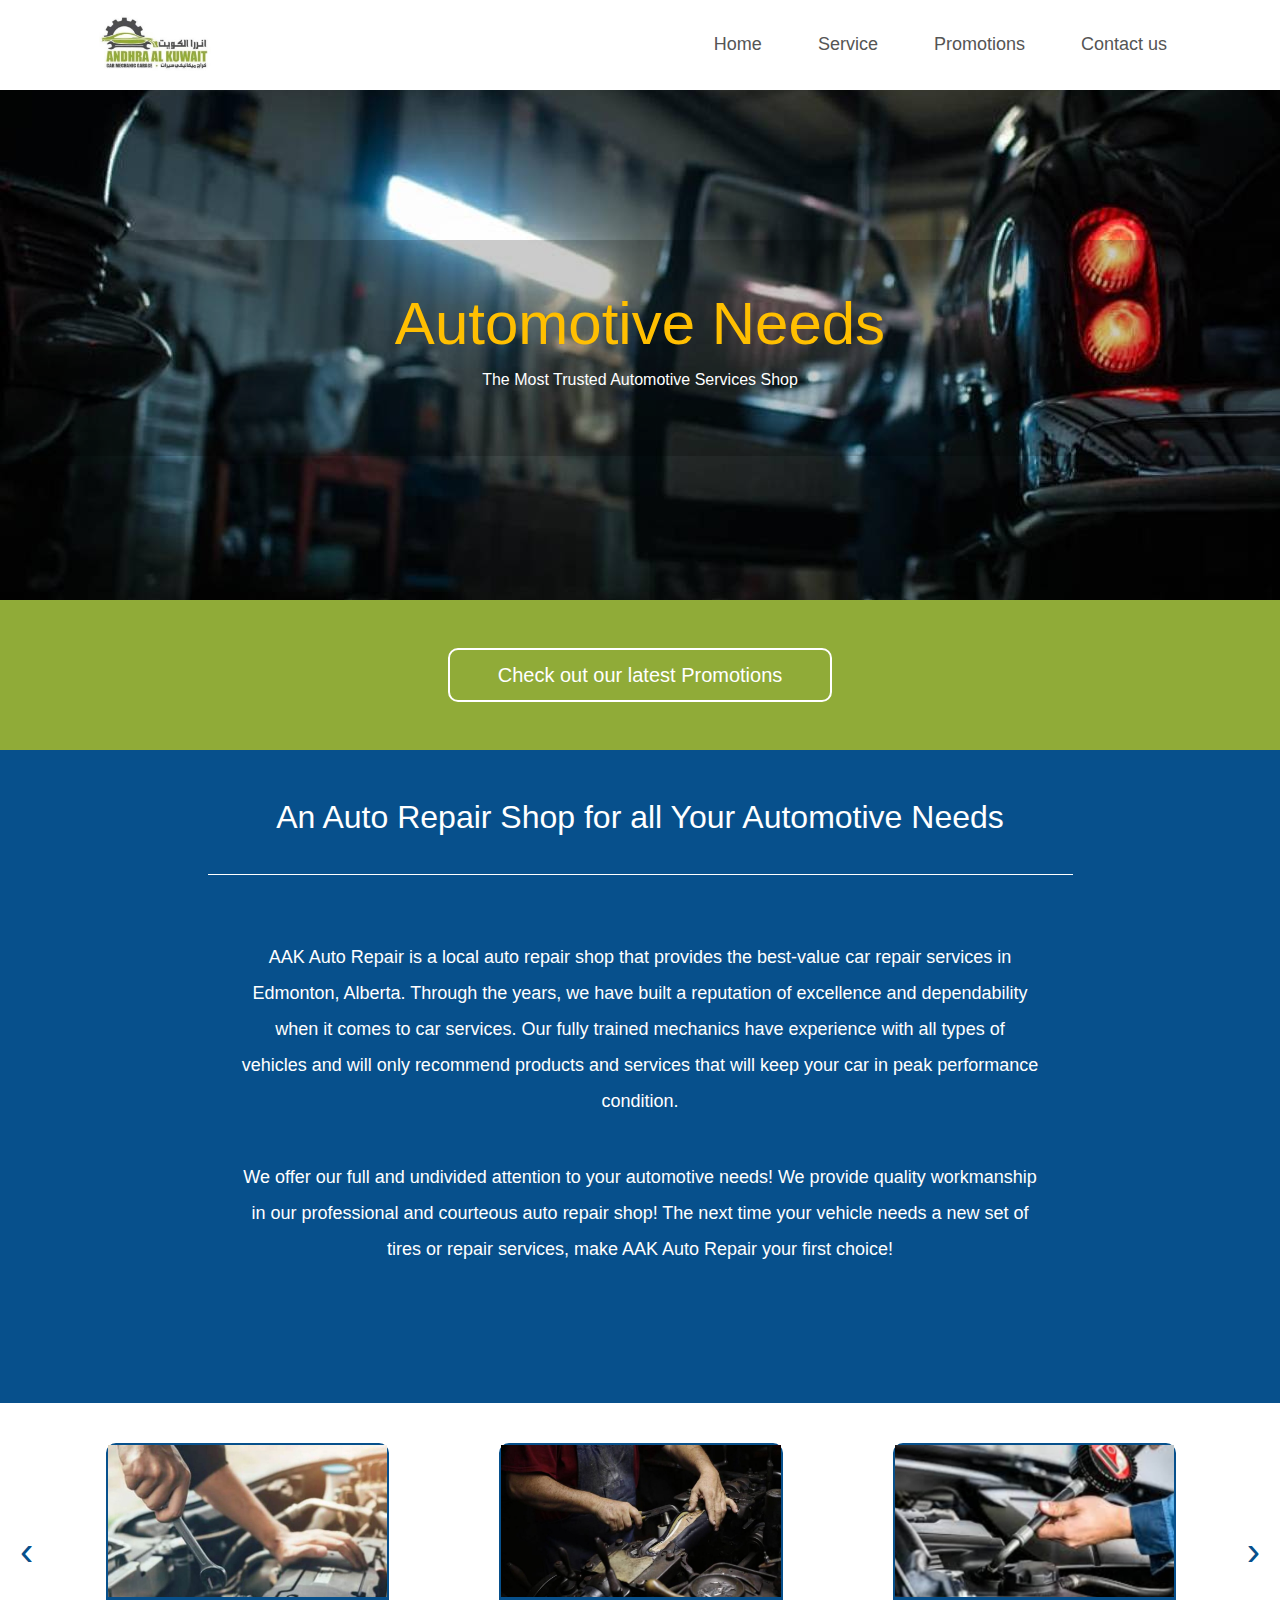
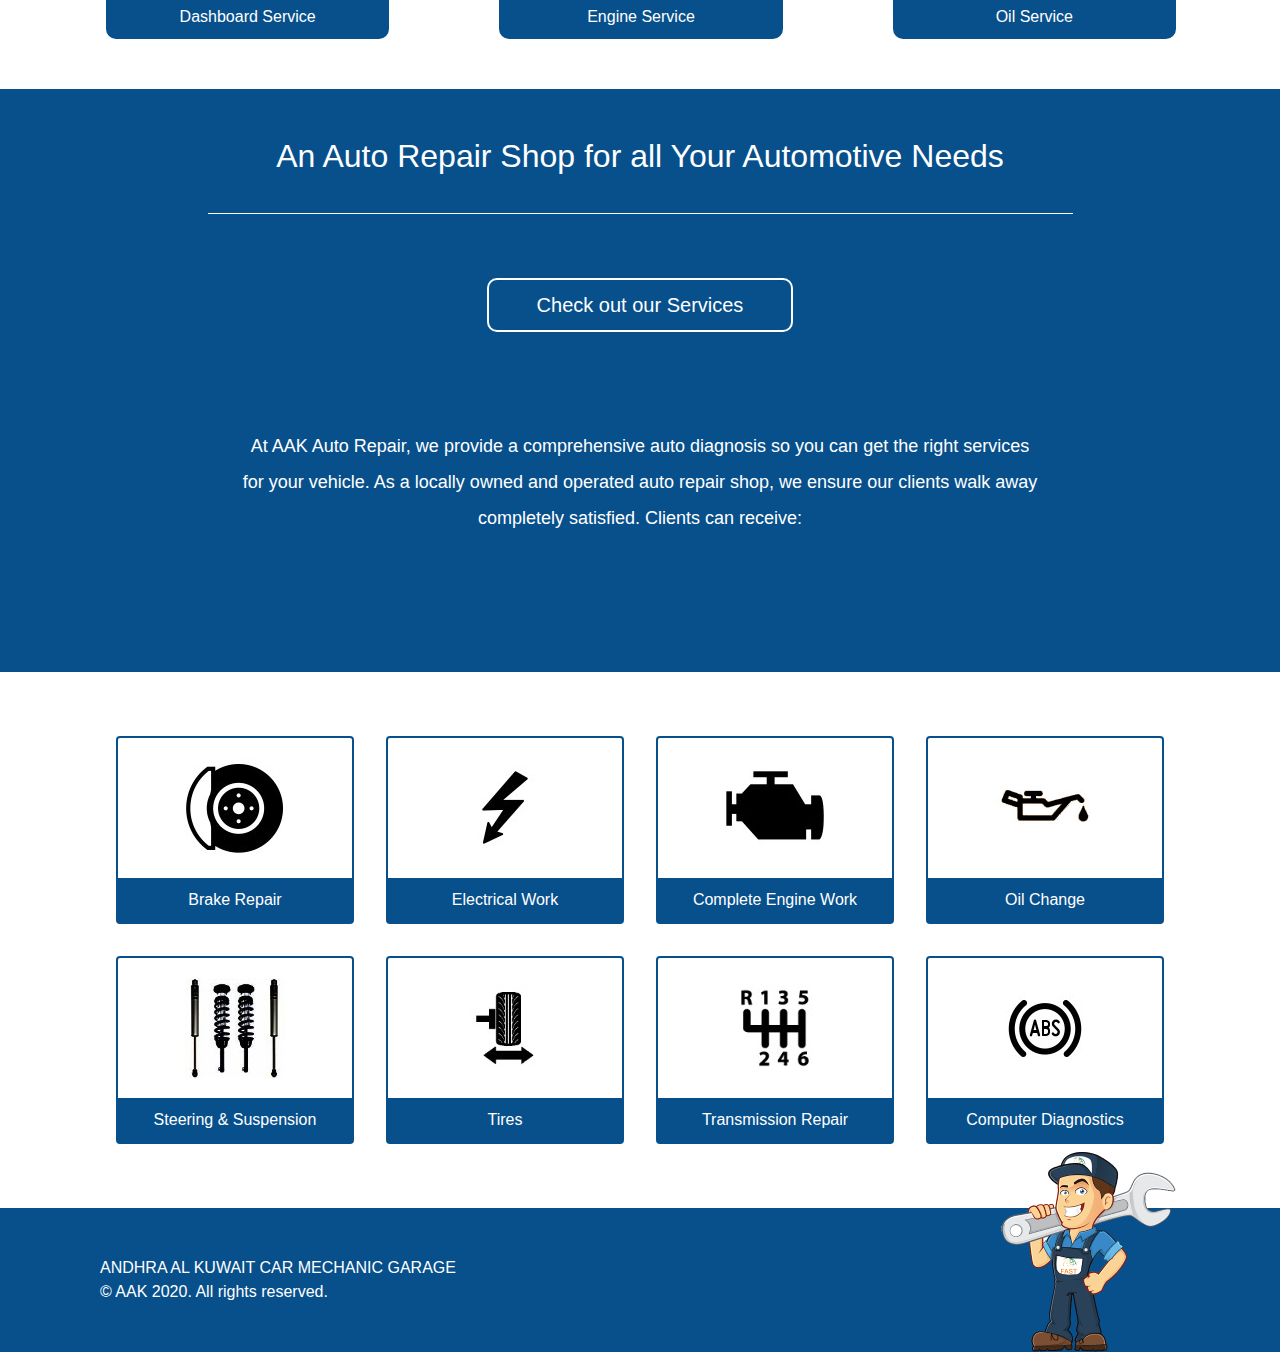
<file: index.html>
<!DOCTYPE html>
<html lang="en">

<head>
    <title>AAK Car Mechanic Garage</title>
    <meta charset="utf-8">
    <meta name="viewport" content="width=device-width, initial-scale=1">
    <link rel="stylesheet" href="css/styles.css">
    <link rel="stylesheet" href="css/owlcarousel_styles/owl.carousel.min.css">
    <link rel="stylesheet" href="css/owlcarousel_styles/owl.theme.default.min.css">
    <link rel="stylesheet" href="https://maxcdn.bootstrapcdn.com/bootstrap/4.5.2/css/bootstrap.min.css">
    <script src="https://ajax.googleapis.com/ajax/libs/jquery/3.5.1/jquery.min.js"></script>
    <script src="https://cdnjs.cloudflare.com/ajax/libs/popper.js/1.16.0/umd/popper.min.js"></script>
    <script src="https://maxcdn.bootstrapcdn.com/bootstrap/4.5.2/js/bootstrap.min.js"></script>
    <script src="js/owlcarousel_js/owl.carousel.min.js"></script>
    <script src="js/main.js"></script>
    <!-- <script src="owlcarousel/jquery.min.js"></script> -->
</head>

<body>
    <header>
        <nav class="navbar navbar-expand-sm bg-white navbar-dark fixed-top">
            <div class="container">
                <div>
                    <a class="navbar-brand" href="index.html">
                        <img src="images/aak-logo.jpg" alt="AAK Logo" class="img-fluid aak-logo">
                    </a>
                </div>
                <button class="navbar-toggler head-toggler" type="button" data-toggle="collapse"
                    data-target="#collapsibleNavbar">
                    <span class="navbar-toggler-icon"></span>
                </button>

                <div class="collapse navbar-collapse" id="collapsibleNavbar">
                    <ul id="menu-primary-header" class="navbar-nav ml-auto">
                        <li
                            class="nav-item">
                            <a title="Home" href="index.html" class="nav-link"
                                aria-current="page">Home</a></li>
                        <li class="nav-item"><a
                                title="Service" href="services.html"
                                class="nav-link">Service</a></li>
                        <li class="nav-item"><a
                                title="Promotions" href="promotions.html"
                                class="nav-link">Promotions</a></li>
                        <li class="nav-item"><a
                                title="Contact us" href="contact-us.html"
                                class="nav-link">Contact us</a></li>
                    </ul>
                </div>
            </div>
        </nav>
    </header>
    <section class="home-banner-section home-banner">
        <img src="images/Home-Banner-One.jpg" alt="Home Desktop Banner" class="w-100 desktop-image">
        <img src="images/home-mibile-banner.jpg" alt="Home Mobile Banner" class="w-100 mobile-image">
        <div class="col-md-12 p-0 text-center text-white home-banner-content">
            <div class="col-md-12 p-md-5 p-3">
                <h1 class="main-heading">Automotive Needs</h1>

                <p class="d-block">
                    The Most Trusted Automotive Services Shop
                </p>
            </div>
        </div>
    </section>
    <section class="checkout-promotions-section">
        <div class="col-md-12 d-flex flex-row flex-wrap align-items-center justify-content-center">
            <div class="col-md-12 p-md-5 p-3 d-flex flex-row flex-wrap align-items-center justify-content-center">
                <a href="promotions.html" class="px-lg-5 px-md-4 px-3 checkout-btn">
                    Check out our latest Promotions
                </a>
            </div>
        </div>
    </section>
    <section class="automative-needs-content-section light-blue">
        <div class="container">
            <div
                class="col-lg-10 col-md-12 mx-auto py-5 text-white d-flex flex-row flex-wrap align-items-center justify-content-center">
                <div
                    class="col-md-12 d-flex flex-row flex-wrap align-items-center justify-content-center an-auto-repair">
                    <h2 class="text-center">An Auto Repair Shop for all Your Automotive Needs</h2>
                    <p class="w-100 bottom-line"></p>
                </div>
                <div class="col-md-12 p-md-5 p-3 text-center">
                    <p class="pb-4 font-18">
                        AAK Auto Repair is a local auto repair shop that provides the best-value car repair services in
                        Edmonton, Alberta. Through the years, we have built a reputation of excellence and dependability
                        when it comes to car services. Our fully trained mechanics have experience with all types of
                        vehicles and will only recommend products and services that will keep your car in peak
                        performance condition. </p>
                    <p class="pb-4 font-18">
                        We offer our full and undivided attention to your automotive needs! We provide quality
                        workmanship in our professional and courteous auto repair shop! The next time your vehicle needs
                        a new set of tires or repair services, make AAK Auto Repair your first choice! </p>
                </div>
            </div>
        </div>
    </section>
    <section class="owl-carousel-section">
        <div class="container-fluid">
            <div class="owl-carousel owl-theme home-carousel">
                <div class="item">
                    <div class="home-carousel-card">
                        <img src="images/Dashboard-service.jpg" class="img-fluid" alt="Dashboard service">
                        <p class="m-0 p-2 text-center">Dashboard Service</p>
                    </div>
                </div>
                <div class="item">
                    <div class="home-carousel-card">
                        <img src="images/engine-service.jpg" class="img-fluid" alt="Dashboard service">
                        <p class="m-0 p-2 text-center">Engine Service</p>
                    </div>
                </div>
                <div class="item">
                    <div class="home-carousel-card">
                        <img src="images/oil-service.jpg" class="img-fluid" alt="Dashboard service">
                        <p class="m-0 p-2 text-center">Oil Service</p>
                    </div>
                </div>
                <div class="item">
                    <div class="home-carousel-card">
                        <img src="images/fan-belt.jpg" class="img-fluid" alt="Dashboard service">
                        <p class="m-0 p-2 text-center">Fan Belt Service</p>
                    </div>
                </div>
            </div>
        </div>
    </section>
    <section class="automative-needs-content-section light-blue">
        <div class="container">
            <div
                class="col-lg-10 col-md-12 mx-auto py-5 text-white d-flex flex-row flex-wrap align-items-center justify-content-center">
                <div
                    class="col-md-12 d-flex flex-row flex-wrap align-items-center justify-content-center an-auto-repair">
                    <h2>An Auto Repair Shop for all Your Automotive Needs</h2>
                    <p class="w-100 bottom-line"></p>
                </div>
                <div class="col-md-12 p-md-5 p-3 d-flex flex-row flex-wrap align-items-center justify-content-center">
                    <a href="services.html" class="px-lg-5 px-md-4 px-3 checkout-btn">
                        Check out our Services
                    </a>
                </div>
                <div class="col-md-12 p-md-5 p-3 text-center">
                    <p class="pb-4 font-18">
                        At AAK Auto Repair, we provide a comprehensive auto diagnosis so you can get the right services
                        for your vehicle. As a locally owned and operated auto repair shop, we ensure our clients walk
                        away completely satisfied. Clients can receive: </p>
                </div>
            </div>
        </div>
    </section>
    <section class="services-section">
        <div class="col-md-12 py-5">
            <div class="container">
                <div class="col-md-12 d-flex flex-row flex-wrap align-items-stretch justify-content-start">
                    <div class="col-lg-3 col-md-4 text-center p-3">
                        <div class="col-md-12 p-0 d-flex flex-row flex-wrap align-items-center justify-content-center">
                            <div class="card service-card">
                                <div>
                                    <img src="images/break-repair.jpg" alt="Break Service"
                                        class="home-page-service-icon">
                                </div>
                                <div class="col-md-12 px-0 service-title-in-card">
                                    Brake Repair
                                </div>
                            </div>
                        </div>
                    </div>
                    <div class="col-lg-3 col-md-4 text-center p-3">
                        <div class="col-md-12 p-0 d-flex flex-row flex-wrap align-items-center justify-content-center">
                            <div class="card service-card">
                                <div>
                                    <img src="images/electrical-repair.jpg" alt="Break Service"
                                        class="home-page-service-icon">
                                </div>
                                <div class="col-md-12 px-0 service-title-in-card">
                                    Electrical Work
                                </div>
                            </div>
                        </div>
                    </div>
                    <div class="col-lg-3 col-md-4 text-center p-3">
                        <div class="col-md-12 p-0 d-flex flex-row flex-wrap align-items-center justify-content-center">
                            <div class="card service-card">
                                <div>
                                    <img src="images/engine-repair.jpg" alt="Break Service"
                                        class="home-page-service-icon">
                                </div>
                                <div class="col-md-12 px-0 service-title-in-card">
                                    Complete Engine Work
                                </div>
                            </div>
                        </div>
                    </div>
                    <div class="col-lg-3 col-md-4 text-center p-3">
                        <div class="col-md-12 p-0 d-flex flex-row flex-wrap align-items-center justify-content-center">
                            <div class="card service-card">
                                <div>
                                    <img src="images/oil-change.jpg" alt="Break Service"
                                        class="home-page-service-icon">
                                </div>
                                <div class="col-md-12 px-0 service-title-in-card">
                                    Oil Change
                                </div>
                            </div>
                        </div>
                    </div>
                    <div class="col-lg-3 col-md-4 text-center p-3">
                        <div class="col-md-12 p-0 d-flex flex-row flex-wrap align-items-center justify-content-center">
                            <div class="card service-card">
                                <div>
                                    <img src="images/shocks-struts.jpg" alt="Break Service"
                                        class="home-page-service-icon">
                                </div>
                                <div class="col-md-12 px-0 service-title-in-card">
                                    Steering & Suspension
                                </div>
                            </div>
                        </div>
                    </div>
                    <div class="col-lg-3 col-md-4 text-center p-3">
                        <div class="col-md-12 p-0 d-flex flex-row flex-wrap align-items-center justify-content-center">
                            <div class="card service-card">
                                <div>
                                    <img src="images/tire.jpg" alt="Break Service"
                                        class="home-page-service-icon">
                                </div>
                                <div class="col-md-12 px-0 service-title-in-card">
                                    Tires
                                </div>
                            </div>
                        </div>
                    </div>
                    <div class="col-lg-3 col-md-4 text-center p-3">
                        <div class="col-md-12 p-0 d-flex flex-row flex-wrap align-items-center justify-content-center">
                            <div class="card service-card">
                                <div>
                                    <img src="images/transmission.jpg" alt="Break Service"
                                        class="home-page-service-icon">
                                </div>
                                <div class="col-md-12 px-0 service-title-in-card">
                                    Transmission Repair
                                </div>
                            </div>
                        </div>
                    </div>
                    <div class="col-lg-3 col-md-4 text-center p-3">
                        <div class="col-md-12 p-0 d-flex flex-row flex-wrap align-items-center justify-content-center">
                            <div class="card service-card">
                                <div>
                                    <img src="images/computer.jpg" alt="Break Service"
                                        class="home-page-service-icon">
                                </div>
                                <div class="col-md-12 px-0 service-title-in-card">
                                    Computer Diagnostics
                                </div>
                            </div>
                        </div>
                    </div>
                </div>
            </div>
        </div>
    </section>
    <footer>
        <div class="p-0 footer-section">
            <div class="container">
                <div class="col-md-12 py-5">
                    <p class="m-0">
                        ANDHRA AL KUWAIT CAR MECHANIC GARAGE
                        <br/>
                        © AAK 2020. All rights reserved. 
                    </p>
                </div>
                <div class="col-md-12 image-ele">
                    <img src="images/footer-logo-man.png" alt="Footer Logo" class="img-fluid footer-logo">
                </div>
            </div>
        </div>
    </footer>



</body>

</html>
</file>
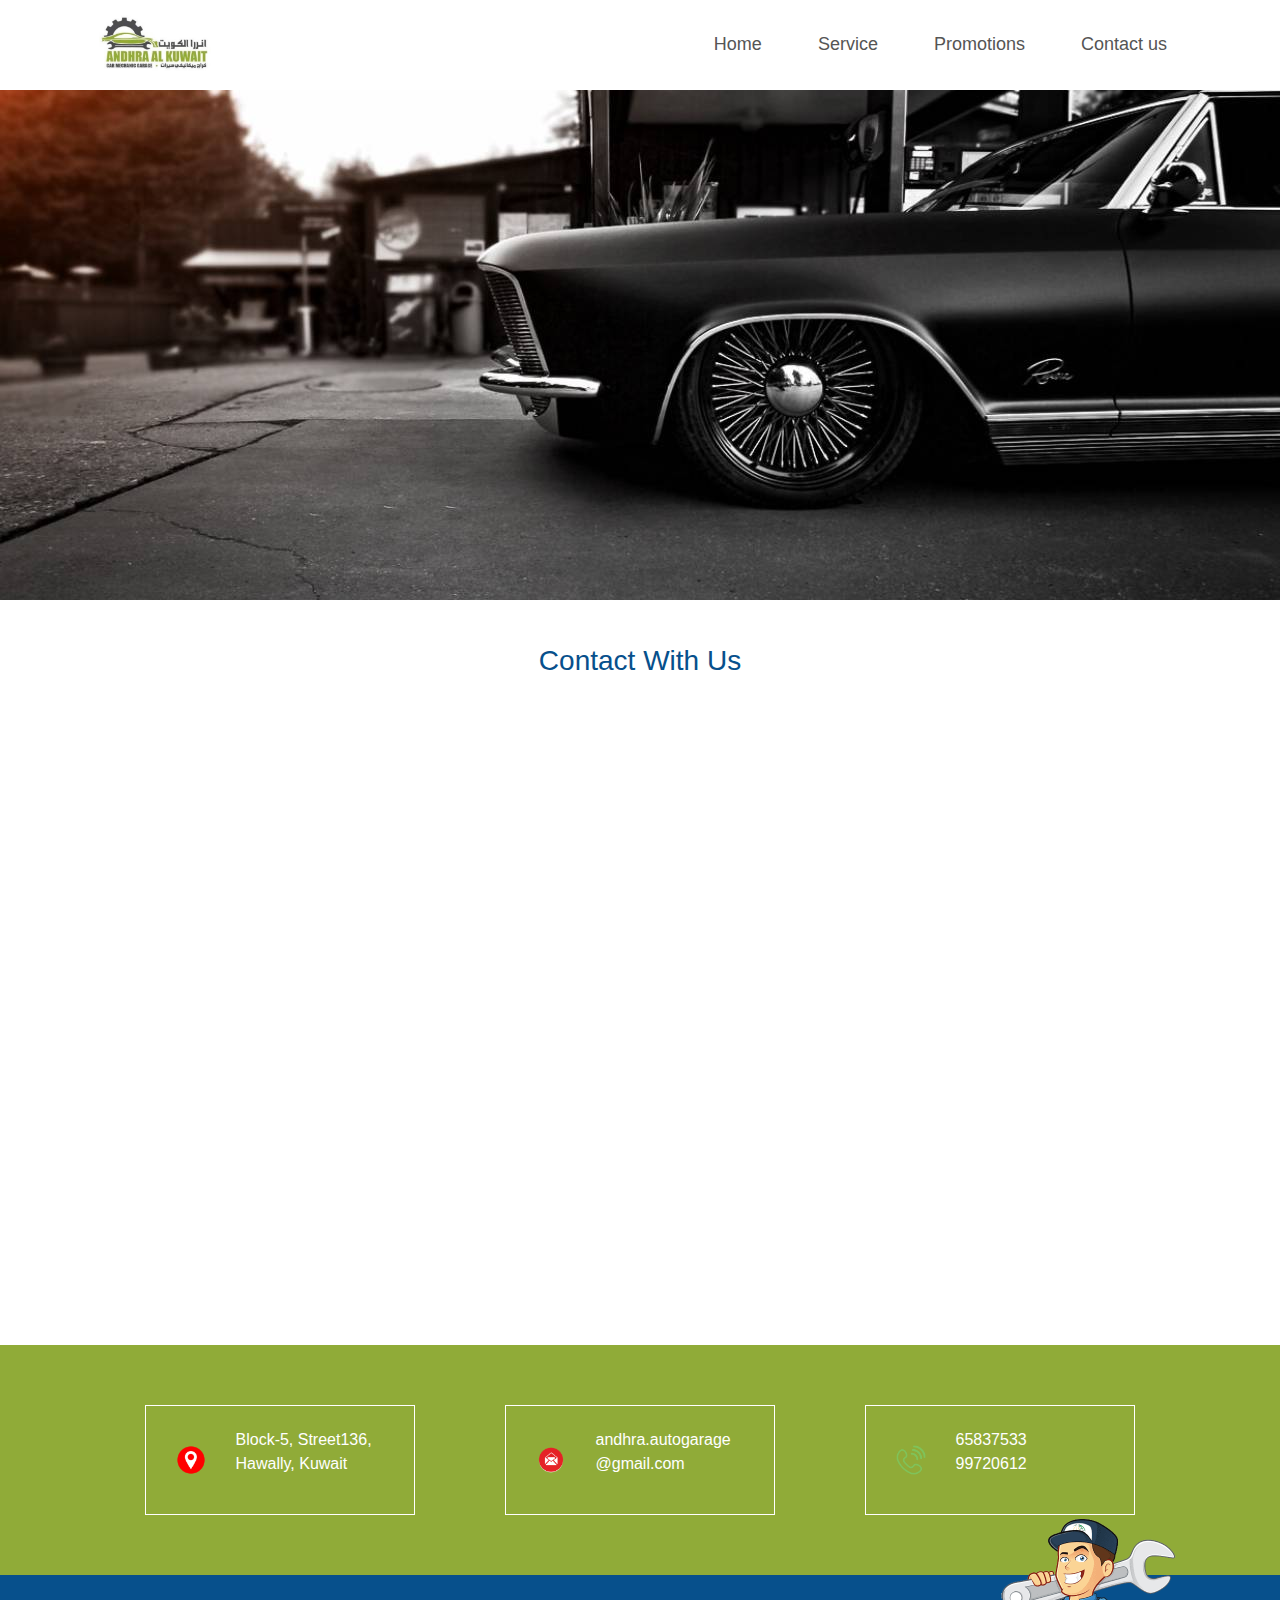
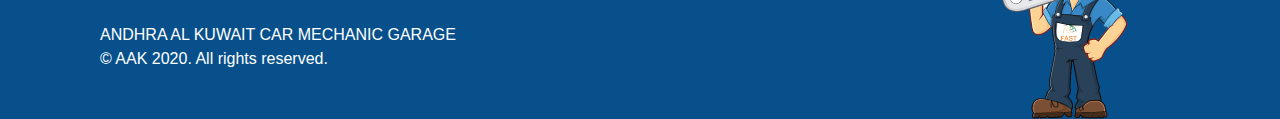
<file: contact-us.html>
<!DOCTYPE html>
<html lang="en">

<head>
    <title>AAK Car Mechanic Garage</title>
    <meta charset="utf-8">
    <meta name="viewport" content="width=device-width, initial-scale=1">
    <link rel="stylesheet" href="css/styles.css">
    <link rel="stylesheet" href="css/owlcarousel_styles/owl.carousel.min.css">
    <link rel="stylesheet" href="css/owlcarousel_styles/owl.theme.default.min.css">
    <link rel="stylesheet" href="https://maxcdn.bootstrapcdn.com/bootstrap/4.5.2/css/bootstrap.min.css">
    <script src="https://ajax.googleapis.com/ajax/libs/jquery/3.5.1/jquery.min.js"></script>
    <script src="https://cdnjs.cloudflare.com/ajax/libs/popper.js/1.16.0/umd/popper.min.js"></script>
    <script src="https://maxcdn.bootstrapcdn.com/bootstrap/4.5.2/js/bootstrap.min.js"></script>
    <script src="js/owlcarousel_js/owl.carousel.min.js"></script>
    <script src="js/main.js"></script>
    <!-- <script src="owlcarousel/jquery.min.js"></script> -->
</head>

<body>
    <header>
        <nav class="navbar navbar-expand-sm bg-white navbar-dark fixed-top">
            <div class="container">
                <div>
                    <a class="navbar-brand" href="index.html">
                        <img src="images/aak-logo.jpg" alt="AAK Logo" class="img-fluid aak-logo">
                    </a>
                </div>
                <button class="navbar-toggler head-toggler" type="button" data-toggle="collapse"
                    data-target="#collapsibleNavbar">
                    <span class="navbar-toggler-icon"></span>
                </button>

                <div class="collapse navbar-collapse" id="collapsibleNavbar">
                    <ul id="menu-primary-header" class="navbar-nav ml-auto">
                        <li
                            class="nav-item">
                            <a title="Home" href="index.html" class="nav-link" aria-current="page">Home</a></li>
                        <li class="nav-item"><a
                                title="Service" href="services.html" class="nav-link">Service</a></li>
                        <li class="nav-item"><a
                                title="Promotions" href="promotions.html" class="nav-link">Promotions</a></li>
                        <li class="nav-item"><a
                                title="Contact us" href="contact-us.html"
                                class="nav-link">Contact us</a></li>
                    </ul>
                </div>
            </div>
        </nav>
    </header>
    <section class="contact-us-banner-section">
        <div class="col-md-12 p-0">
            <img src="images/garage-banner-1.jpg" alt="Contact us Banner" class="w-100">
        </div>
    </section>
    <section class="map-section">
        <div class="col-md-12">
            <div class="container">
                <div class="col-md-12">
                    <p class="contact-with-us">
                        Contact With Us
                    </p>
                </div>
                <div class="col-md-10 mx-auto">
                        <div class="col md-12">
                            <iframe src="https://www.google.com/maps/embed?pb=!1m14!1m8!1m3!1d123850.36047079417!2d78.755016!3d14.058049!3m2!1i1024!2i768!4f13.1!3m3!1m2!1s0x0%3A0xbf26124603136dce!2sM.M%20Roadlines(G.I.K)!5e0!3m2!1sen!2sin!4v1607708622802!5m2!1sen!2sin" width="800" height="600" frameborder="0" style="border:0;" allowfullscreen="" aria-hidden="false" tabindex="0" class="w-100"></iframe>
                        </div>
                </div>
            </div>
        </div>
    </section>
    <section class="details-section">
        <div class="container">
            <div class="col-md-12 d-flex flex-row flex-wrap align-items-center justify-content-around">
                <div class="col-md-3 detail-card">
                    <div class="col-md-12 d-flex flex-row flex-wrap align-items-center justify-content-around p-0">
                        <div class="col-3">
                            <img src="images/location-icon-50x50.png" alt="Location Logo" class="w-100">
                        </div>
                        <div class="col-9">
                            <p>
                                Block-5, Street136,
                                <br>
                                Hawally, Kuwait
                            </p>
                        </div>
                    </div>
                </div>
                <div class="col-md-3 detail-card">
                    <div class="col-md-12 d-flex flex-row flex-wrap align-items-center justify-content-around p-0">
                        <div class="col-3">
                            <img src="images/mail-icon-50x50.png" alt="Mail Logo" class="w-100">
                        </div>
                        <div class="col-9">
                            <p>
                                <a href="mailto:lever.care@unilever.com" class="mail-us"> andhra.autogarage@gmail.com</a>
                            </p>
                        </div>
                    </div>
                </div>
                <div class="col-md-3 detail-card">
                    <div class="col-md-12 d-flex flex-row flex-wrap align-items-center justify-content-around p-0">
                        <div class="col-3">
                            <img src="images/mobile-icon-50x50.png" alt="Mail Logo" class="w-100">
                        </div>
                        <div class="col-9">
                            <p>
                                65837533
                                <br>
                                99720612
                            </p>
                        </div>
                    </div>
                </div>
            </div>
        </div>
    </section>
    
    <footer>
        <div class="p-0 footer-section">
            <div class="container">
                <div class="col-md-12 py-5">
                    <p class="m-0">
                        ANDHRA AL KUWAIT CAR MECHANIC GARAGE
                        <br />
                        © AAK 2020. All rights reserved.
                    </p>
                </div>
                <div class="col-md-12 image-ele">
                    <img src="images/footer-logo-man.png" alt="Footer Logo" class="img-fluid footer-logo">
                </div>
            </div>
        </div>
    </footer>



</body>

</html>
</file>
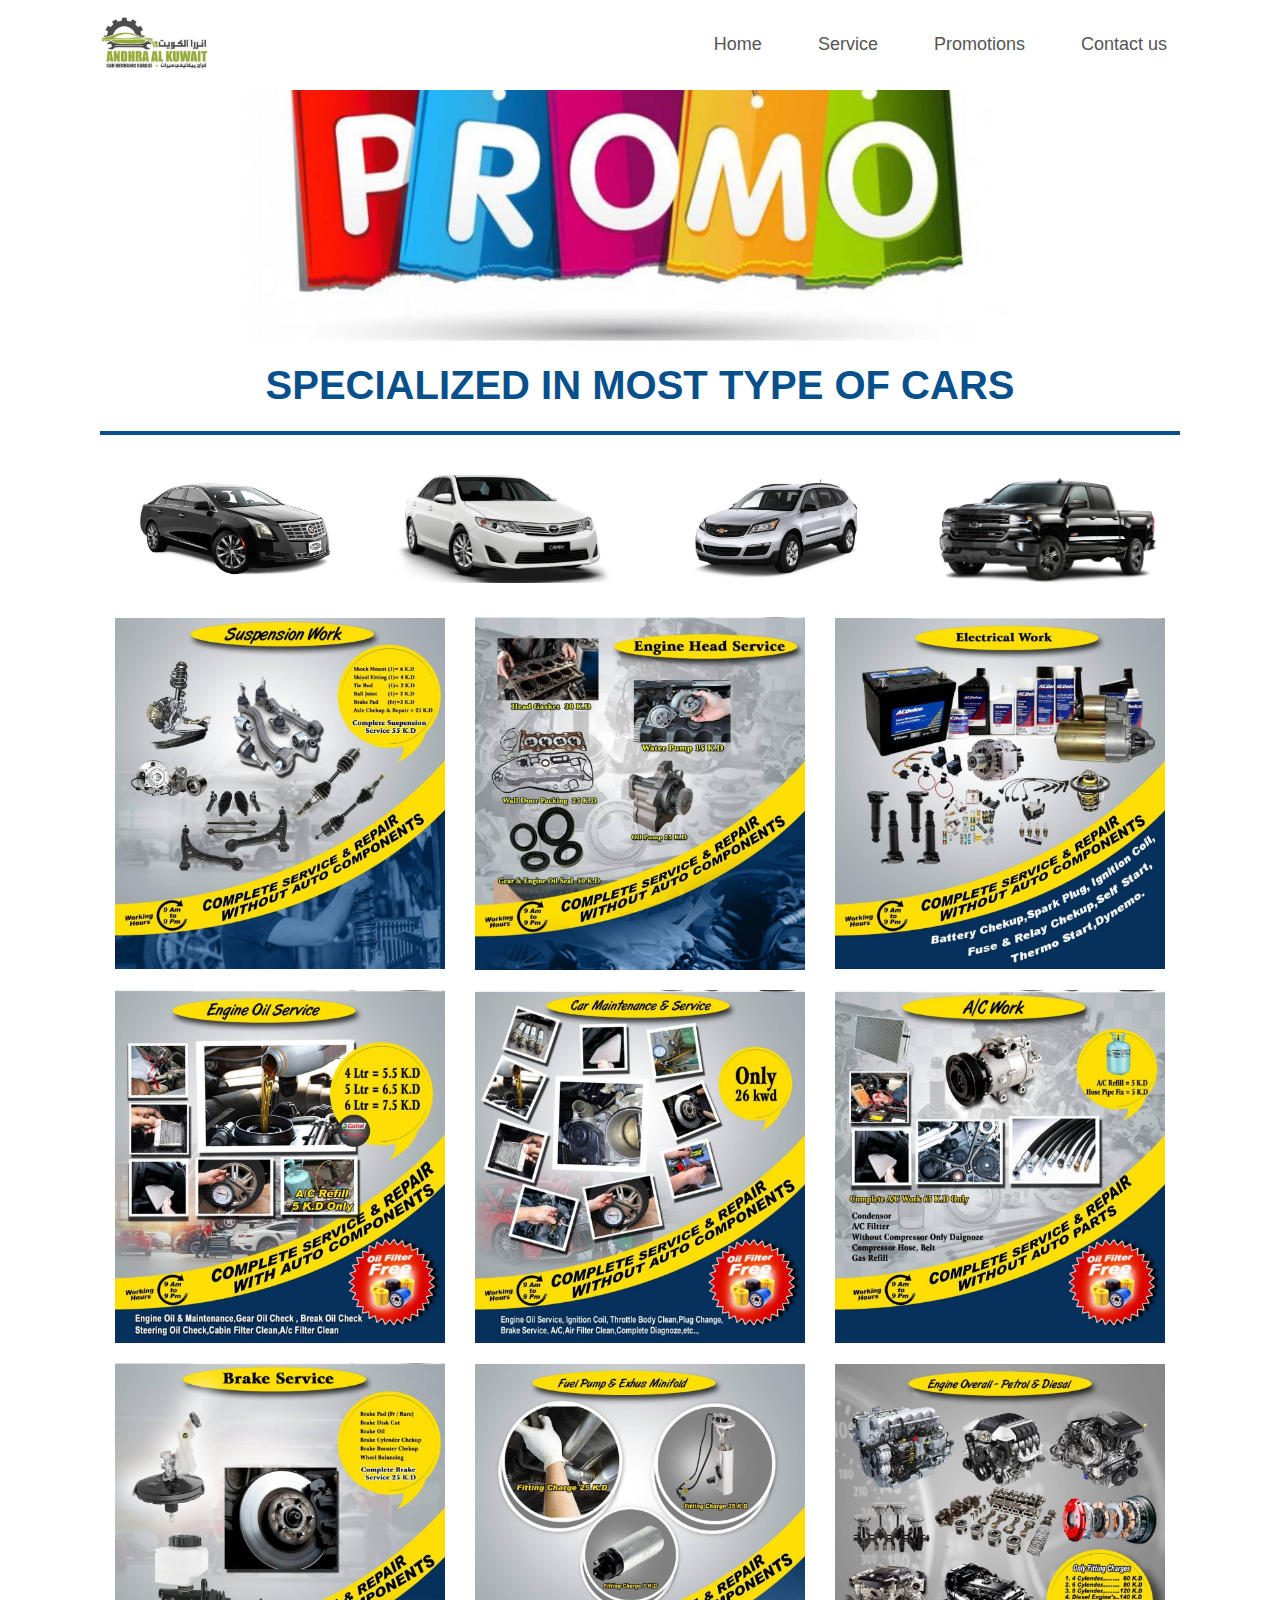
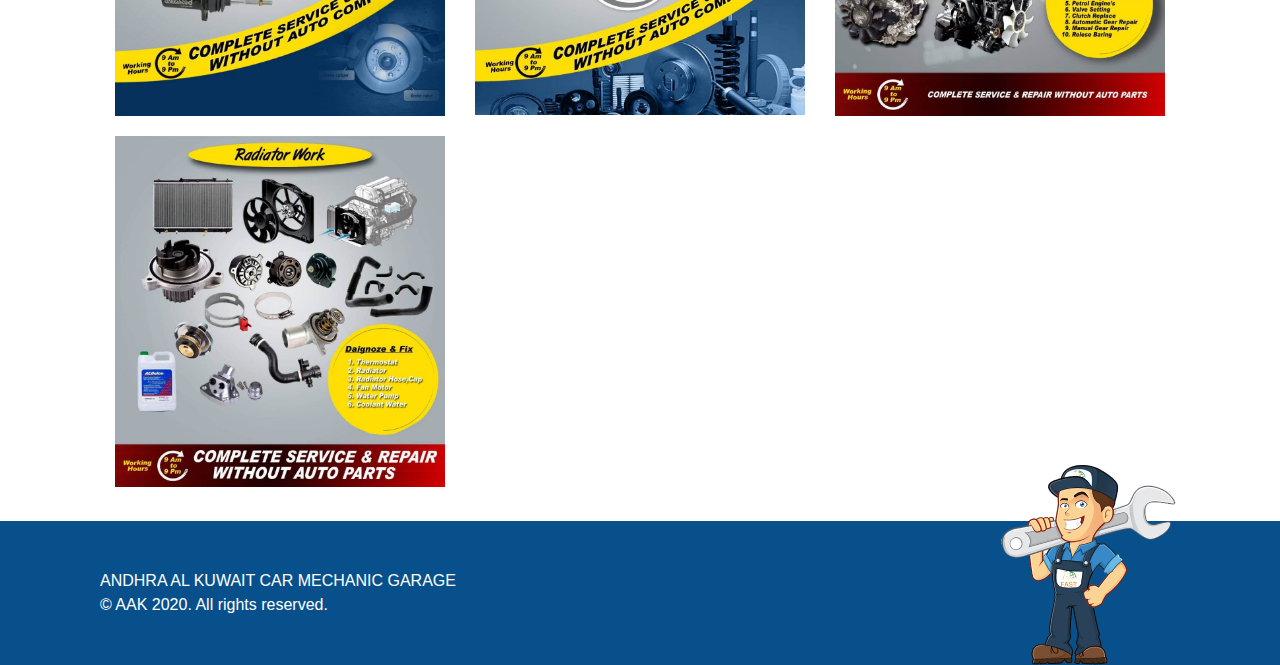
<file: promotions.html>
<!DOCTYPE html>
<html lang="en">

<head>
    <title>AAK Car Mechanic Garage</title>
    <meta charset="utf-8">
    <meta name="viewport" content="width=device-width, initial-scale=1">
    <link rel="stylesheet" href="css/styles.css">
    <link rel="stylesheet" href="css/owlcarousel_styles/owl.carousel.min.css">
    <link rel="stylesheet" href="css/owlcarousel_styles/owl.theme.default.min.css">
    <link rel="stylesheet" href="https://maxcdn.bootstrapcdn.com/bootstrap/4.5.2/css/bootstrap.min.css">
    <script src="https://ajax.googleapis.com/ajax/libs/jquery/3.5.1/jquery.min.js"></script>
    <script src="https://cdnjs.cloudflare.com/ajax/libs/popper.js/1.16.0/umd/popper.min.js"></script>
    <script src="https://maxcdn.bootstrapcdn.com/bootstrap/4.5.2/js/bootstrap.min.js"></script>
    <script src="js/owlcarousel_js/owl.carousel.min.js"></script>
    <script src="js/main.js"></script>
    <!-- <script src="owlcarousel/jquery.min.js"></script> -->
</head>

<body>
    <header>
        <nav class="navbar navbar-expand-sm bg-white navbar-dark fixed-top">
            <div class="container">
                <div>
                    <a class="navbar-brand" href="index.html">
                        <img src="images/aak-logo.jpg" alt="AAK Logo" class="img-fluid aak-logo">
                    </a>
                </div>
                <button class="navbar-toggler head-toggler" type="button" data-toggle="collapse"
                    data-target="#collapsibleNavbar">
                    <span class="navbar-toggler-icon"></span>
                </button>

                <div class="collapse navbar-collapse" id="collapsibleNavbar">
                    <ul id="menu-primary-header" class="navbar-nav ml-auto">
                        <li
                            class="nav-item">
                            <a title="Home" href="index.html" class="nav-link" aria-current="page">Home</a></li>
                        <li class="nav-item"><a
                                title="Service" href="services.html" class="nav-link">Service</a></li>
                        <li class="nav-item"><a
                                title="Promotions" href="promotions.html" class="nav-link">Promotions</a></li>
                        <li class="nav-item"><a
                                title="Contact us" href="contact-us.html"
                                class="nav-link">Contact us</a></li>
                    </ul>
                </div>
            </div>
        </nav>
    </header>
    <section class="promo-banner">
        <div class="container">
            <div class="col-md-10 mx-auto d-flex flex-row flex-wrap align-items-center justify-content-center">
                <img src="images/promo-banner.jpg" alt="Promotions Banner" class="w-100">
            </div>
            <div class="col-md-12 text-center">
                <p class="type-of-cars-heading bold light-blue-color m-0 text-uppercase">
                    SPECIALIZED IN MOST TYPE OF CARS </p>
                <hr class="hr-line">
            </div>
            <div class="col-md-12 d-flex flex-row flex-wrap align-items-center justify-content-center">

                <div class="col-lg-3 col-md-6 p-3">
                    <img src="images/car-1.jpg" alt="Car Image" class="w-100">
                </div>

                <div class="col-lg-3 col-md-6 p-3">
                    <img src="images/car-4.jpg" alt="Car Image" class="w-100">
                </div>

                <div class="col-lg-3 col-md-6 p-3">
                    <img src="images/car-2.jpg" alt="Car Image" class="w-100">
                </div>

                <div class="col-lg-3 col-md-6 p-3">
                    <img src="images/car-6.png" alt="Car Image" class="w-100">
                </div>
            </div>
        </div>
    </section>
    <section class="promotion-section">
        <div class="container">
            <div class="col-md-12 d-flex flex-row flex-wrap align-items-center justify-content-between pb-4">
                <div class="col-md-4 promo-card">
                    <div class="col-md-12 p-0">
                        <img src="images/promo-1.jpg" alt="Promo one" class="w-100 promo-image">
                        <p class="promo-card-title">
                            Suspension Work
                        </p>
                    </div>
                </div>
                <div class="col-md-4 promo-card">
                    <div class="col-md-12 p-0">
                        <img src="images/promo-2.jpg" alt="Promo one" class="w-100 promo-image">
                        <p class="promo-card-title">
                            Engine Head Service
                        </p>
                    </div>
                </div>
                <div class="col-md-4 promo-card">
                    <div class="col-md-12 p-0">
                        <img src="images/promo-3.jpg" alt="Promo one" class="w-100 promo-image">
                        <p class="promo-card-title">
                            Electrical Work
                        </p>
                    </div>
                </div>
                <div class="col-md-4 promo-card">
                    <div class="col-md-12 p-0">
                        <img src="images/promo-4.jpg" alt="Promo one" class="w-100 promo-image">
                        <p class="promo-card-title">
                            Engine Oil Service
                        </p>
                    </div>
                </div>
                <div class="col-md-4 promo-card">
                    <div class="col-md-12 p-0">
                        <img src="images/promo-5.jpg" alt="Promo one" class="w-100 promo-image">
                        <p class="promo-card-title">
                            Car Maintenance & Service
                        </p>
                    </div>
                </div>
                <div class="col-md-4 promo-card">
                    <div class="col-md-12 p-0">
                        <img src="images/promo-6.jpg" alt="Promo one" class="w-100 promo-image">
                        <p class="promo-card-title">
                            A/C Work
                        </p>
                    </div>
                </div>
                <div class="col-md-4 promo-card">
                    <div class="col-md-12 p-0">
                        <img src="images/promo-7.jpg" alt="Promo one" class="w-100 promo-image">
                        <p class="promo-card-title">
                            Break Service
                        </p>
                    </div>
                </div>
                <div class="col-md-4 promo-card">
                    <div class="col-md-12 p-0">
                        <img src="images/promo-8.jpg" alt="Promo one" class="w-100 promo-image">
                        <p class="promo-card-title">
                            Fule Pump & Exhus Minfiold
                        </p>
                    </div>
                </div>
                <div class="col-md-4 promo-card">
                    <div class="col-md-12 p-0">
                        <img src="images/promo-9.jpg" alt="Promo one" class="w-100 promo-image">
                        <p class="promo-card-title">
                            Engine Overall - Petrol & Diesel
                        </p>
                    </div>
                </div>
                <div class="col-md-4 promo-card">
                    <div class="col-md-12 p-0">
                        <img src="images/promo-10.jpg" alt="Promo one" class="w-100 promo-image">
                        <p class="promo-card-title">
                            Engine Overall - Petrol & Diesel
                        </p>
                    </div>
                </div>
            </div>
        </div>
    </section>
    <footer>
        <div class="p-0 footer-section">
            <div class="container">
                <div class="col-md-12 py-5">
                    <p class="m-0">
                        ANDHRA AL KUWAIT CAR MECHANIC GARAGE
                        <br />
                        © AAK 2020. All rights reserved.
                    </p>
                </div>
                <div class="col-md-12 image-ele">
                    <img src="images/footer-logo-man.png" alt="Footer Logo" class="img-fluid footer-logo">
                </div>
            </div>
        </div>
    </footer>



</body>

</html>
</file>
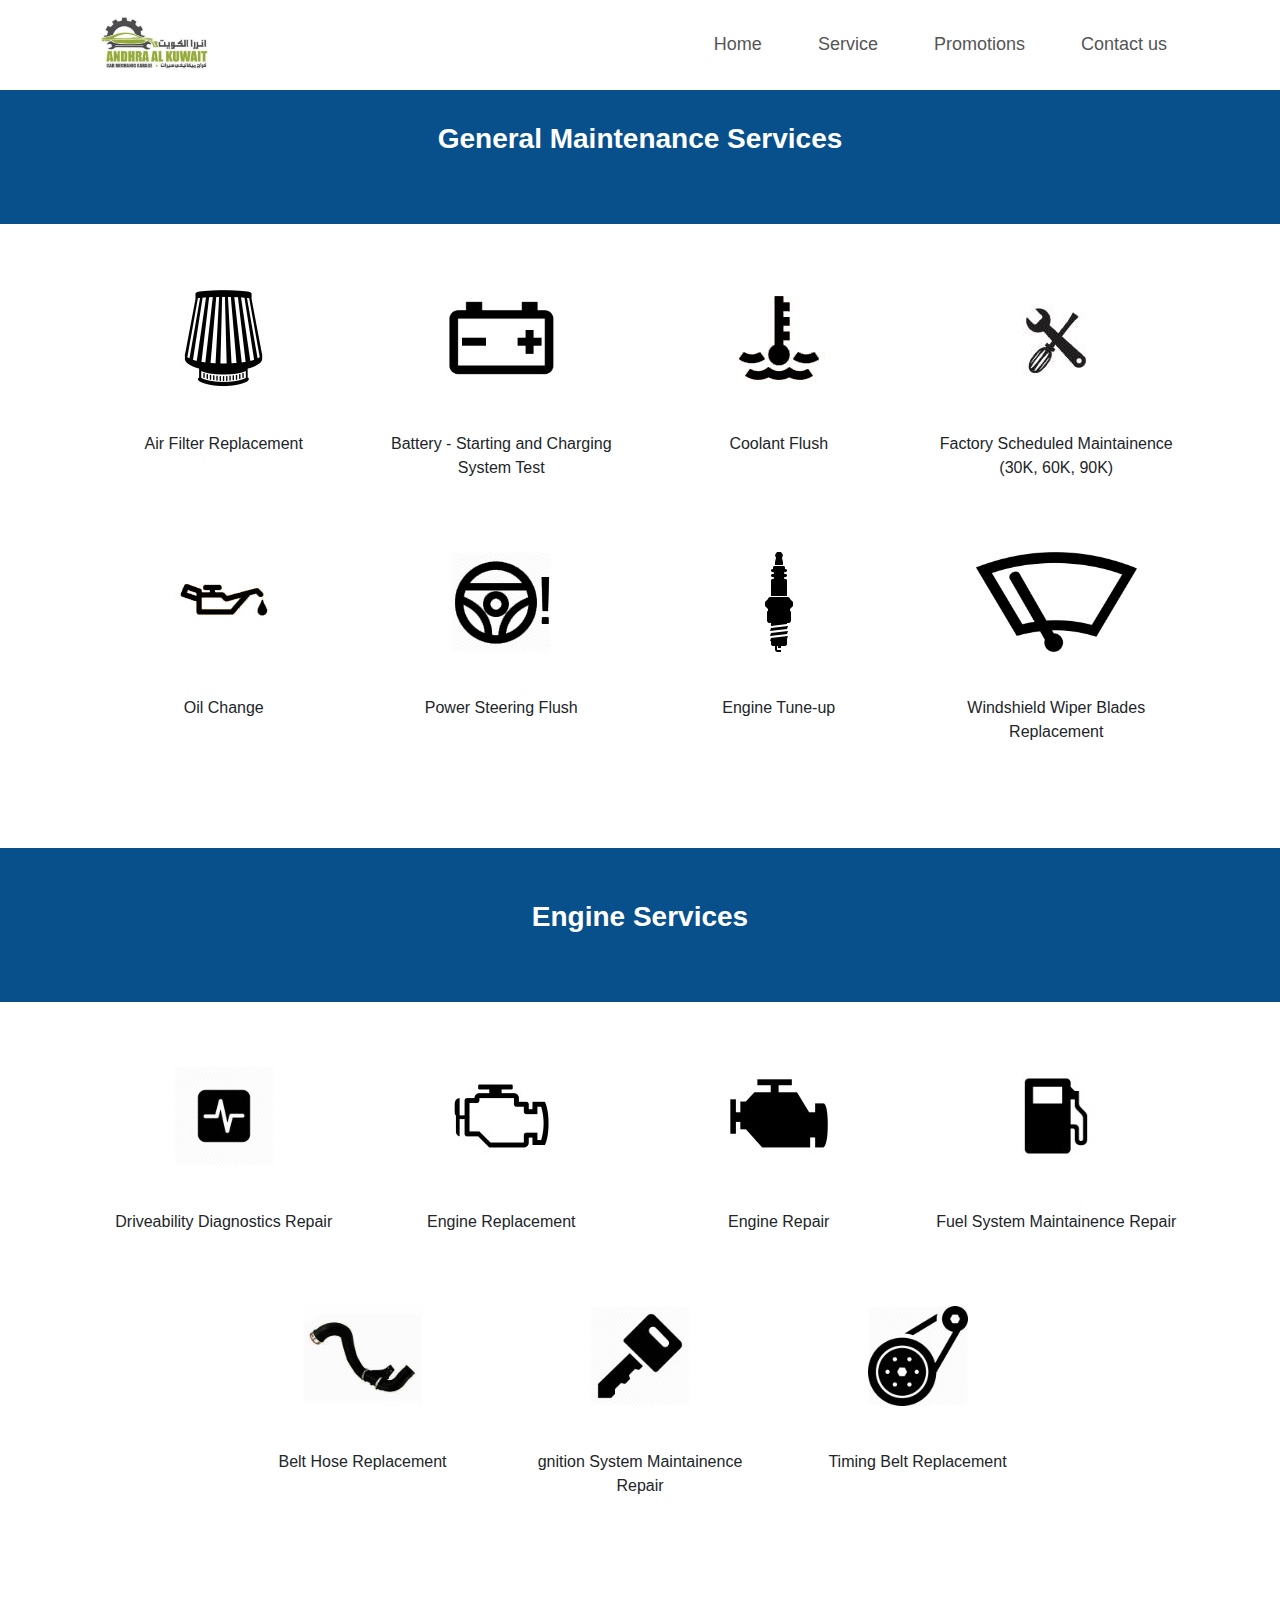
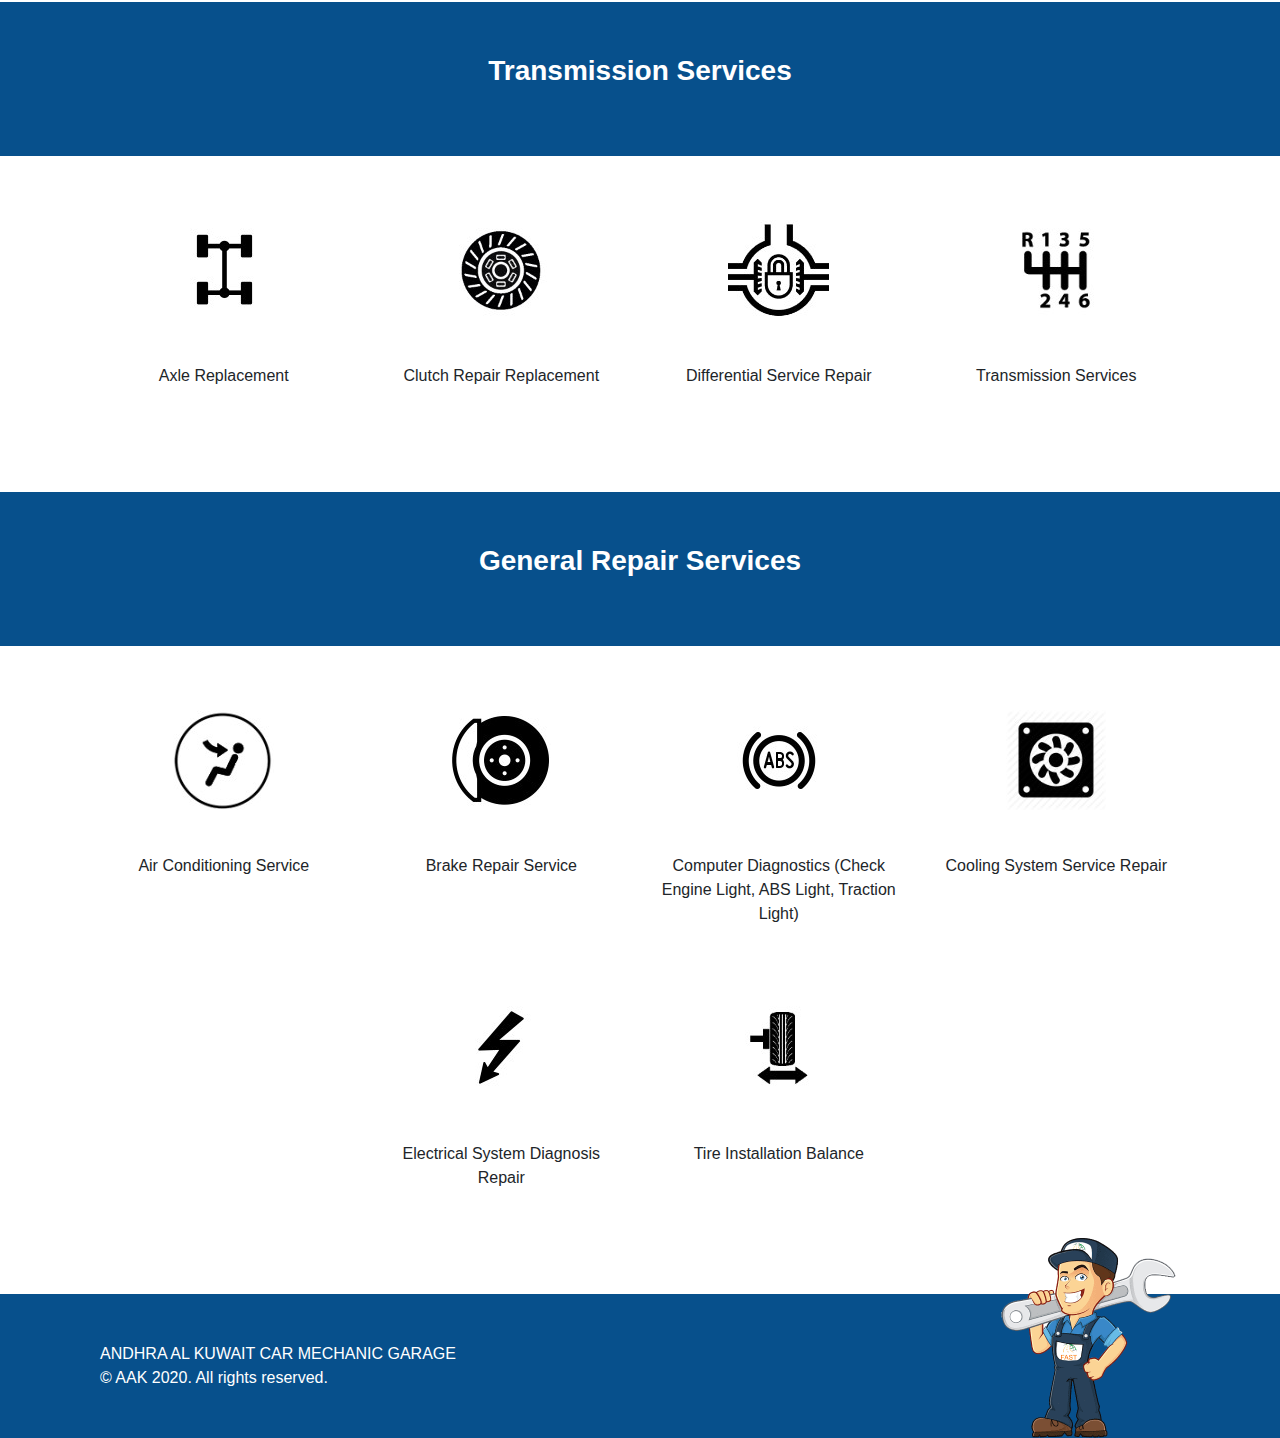
<file: services.html>
<!DOCTYPE html>
<html lang="en">

<head>
    <title>AAK Car Mechanic Garage</title>
    <meta charset="utf-8">
    <meta name="viewport" content="width=device-width, initial-scale=1">
    <link rel="stylesheet" href="css/styles.css">
    <link rel="stylesheet" href="css/owlcarousel_styles/owl.carousel.min.css">
    <link rel="stylesheet" href="css/owlcarousel_styles/owl.theme.default.min.css">
    <link rel="stylesheet" href="https://maxcdn.bootstrapcdn.com/bootstrap/4.5.2/css/bootstrap.min.css">
    <script src="https://ajax.googleapis.com/ajax/libs/jquery/3.5.1/jquery.min.js"></script>
    <script src="https://cdnjs.cloudflare.com/ajax/libs/popper.js/1.16.0/umd/popper.min.js"></script>
    <script src="https://maxcdn.bootstrapcdn.com/bootstrap/4.5.2/js/bootstrap.min.js"></script>
    <script src="js/owlcarousel_js/owl.carousel.min.js"></script>
    <script src="js/main.js"></script>
    <!-- <script src="owlcarousel/jquery.min.js"></script> -->
</head>

<body>
    <header class="mb-70">
        <nav class="navbar navbar-expand-sm bg-white navbar-dark fixed-top">
            <div class="container">
                <div>
                    <a class="navbar-brand" href="index.html">
                        <img src="images/aak-logo.jpg" alt="AAK Logo" class="img-fluid aak-logo">
                    </a>
                </div>
                <button class="navbar-toggler head-toggler" type="button" data-toggle="collapse"
                    data-target="#collapsibleNavbar">
                    <span class="navbar-toggler-icon"></span>
                </button>

                <div class="collapse navbar-collapse" id="collapsibleNavbar">
                    <ul id="menu-primary-header" class="navbar-nav ml-auto">
                        <li
                            class="nav-item">
                            <a title="Home" href="index.html" class="nav-link" aria-current="page">Home</a></li>
                        <li class="nav-item"><a
                                title="Service" href="services.html" class="nav-link">Service</a></li>
                        <li class="nav-item"><a
                                title="Promotions" href="promotions.html" class="nav-link">Promotions</a></li>
                        <li class="nav-item"><a
                                title="Contact us" href="contact-us.html"
                                class="nav-link">Contact us</a></li>
                    </ul>
                </div>
            </div>
        </nav>
    </header>
    <section class="general-services-section">
        <div class="col-md-12 p-0">
            <div class="col-md-12 text-center light-blue service-heading-block p-5">
                <p class="service-heading bold">
                    General Maintenance Services </p>
            </div>
            <div class="container">
                <div
                    class="col-md-12 d-flex flex-row flex-wrap align-items-stertch justify-content-center py-md-5 px-0">
                    <div class="col-lg-3 col-md-4 p-3 text-center">
                        <div class="service-image-block">
                            <img src="images/air-filter.jpg" alt="General Service">
                        </div>
                        <p class="py-4">
                            Air Filter Replacement </p>
                    </div>
                    <div class="col-lg-3 col-md-4 p-3 text-center">
                        <div class="service-image-block">
                            <img src="images/battery.jpg" alt="General Service">
                        </div>
                        <p class="py-4">
                            Battery - Starting and Charging System Test </p>
                    </div>
                    <div class="col-lg-3 col-md-4 p-3 text-center">
                        <div class="service-image-block">
                            <img src="images/coolant.jpg" alt="General Service">
                        </div>
                        <p class="py-4">
                            Coolant Flush </p>
                    </div>
                    <div class="col-lg-3 col-md-4 p-3 text-center">
                        <div class="service-image-block">
                            <img src="images/maintanence.jpg" alt="General Service">
                        </div>
                        <p class="py-4">
                            Factory Scheduled Maintainence (30K, 60K, 90K) </p>
                    </div>
                    <div class="col-lg-3 col-md-4 p-3 text-center">
                        <div class="service-image-block">
                            <img src="images/oil-change.jpg" alt="General Service">
                        </div>
                        <p class="py-4">
                            Oil Change </p>
                    </div>
                    <div class="col-lg-3 col-md-4 p-3 text-center">
                        <div class="service-image-block">
                            <img src="images/power-steering.jpg" alt="General Service">
                        </div>
                        <p class="py-4">
                            Power Steering Flush </p>
                    </div>
                    <div class="col-lg-3 col-md-4 p-3 text-center">
                        <div class="service-image-block">
                            <img src="images/spark-plug.jpg" alt="General Service">
                        </div>
                        <p class="py-4">
                            Engine Tune-up </p>
                    </div>
                    <div class="col-lg-3 col-md-4 p-3 text-center">
                        <div class="service-image-block">
                            <img src="images/wiper-blade.jpg" alt="General Service">
                        </div>
                        <p class="py-4">
                            Windshield Wiper Blades Replacement </p>
                    </div>
                </div>
            </div>
        </div>
    </section>
    <section class="engine-services-section">
        <div class="col-md-12 p-0">
            <div class="col-md-12 text-center light-blue service-heading-block p-5">
                <p class="service-heading bold">
                    Engine Services </p>
            </div>
            <div class="container">
                <div
                    class="col-md-12 d-flex flex-row flex-wrap align-items-stertch justify-content-center py-md-5 px-0">
                    <div class="col-lg-3 col-md-4 p-3 text-center">
                        <div class="service-image-block">
                            <img src="images/diagnostics.jpg" alt="Engine Service">
                        </div>
                        <p class="py-4">
                            Driveability Diagnostics Repair </p>
                    </div>
                    <div class="col-lg-3 col-md-4 p-3 text-center">
                        <div class="service-image-block">
                            <img src="images/engine-replace.jpg" alt="Engine Service">
                        </div>
                        <p class="py-4">
                            Engine Replacement </p>
                    </div>
                    <div class="col-lg-3 col-md-4 p-3 text-center">
                        <div class="service-image-block">
                            <img src="images/engine-1.jpg" alt="Engine Service">
                        </div>
                        <p class="py-4">
                            Engine Repair </p>
                    </div>
                    <div class="col-lg-3 col-md-4 p-3 text-center">
                        <div class="service-image-block">
                            <img src="images/fuel.jpg" alt="Engine Service">
                        </div>
                        <p class="py-4">
                            Fuel System Maintainence Repair </p>
                    </div>
                    <div class="col-lg-3 col-md-4 p-3 text-center">
                        <div class="service-image-block">
                            <img src="images/hose.jpg" alt="Engine Service">
                        </div>
                        <p class="py-4">
                            Belt Hose Replacement </p>
                    </div>
                    <div class="col-lg-3 col-md-4 p-3 text-center">
                        <div class="service-image-block">
                            <img src="images/ignition.jpg" alt="Engine Service">
                        </div>
                        <p class="py-4">
                            gnition System Maintainence Repair </p>
                    </div>
                    <div class="col-lg-3 col-md-4 p-3 text-center">
                        <div class="service-image-block">
                            <img src="images/timing-belt.jpg" alt="Engine Service">
                        </div>
                        <p class="py-4">
                            Timing Belt Replacement </p>
                    </div>
                </div>
            </div>
        </div>
    </section>
    <section class="transmission-services-section">
        <div class="col-md-12 p-0">
            <div class="col-md-12 text-center light-blue service-heading-block p-5">
                <p class="service-heading bold">
                    Transmission Services </p>
            </div>
            <div class="container">
                <div
                    class="col-md-12 d-flex flex-row flex-wrap align-items-stertch justify-content-center py-md-5 px-0">
                    <div class="col-lg-3 col-md-4 p-3 text-center">
                        <div class="service-image-block">
                            <img src="images/axle.jpg" alt="Engine Service">
                        </div>
                        <p class="py-4">
                            Axle Replacement </p>
                    </div>
                    <div class="col-lg-3 col-md-4 p-3 text-center">
                        <div class="service-image-block">
                            <img src="images/clutch.jpg" alt="Engine Service">
                        </div>
                        <p class="py-4">
                            Clutch Repair Replacement </p>
                    </div>
                    <div class="col-lg-3 col-md-4 p-3 text-center">
                        <div class="service-image-block">
                            <img src="images/differential.jpg" alt="Engine Service">
                        </div>
                        <p class="py-4">
                            Differential Service Repair </p>
                    </div>
                    <div class="col-lg-3 col-md-4 p-3 text-center">
                        <div class="service-image-block">
                            <img src="images/transmission.jpg" alt="Engine Service">
                        </div>
                        <p class="py-4">
                            Transmission Services </p>
                    </div>
                </div>
            </div>
        </div>
    </section>
    <section class="general-repair-services-section">
        <div class="col-md-12 p-0">
            <div class="col-md-12 text-center light-blue service-heading-block p-5">
                <p class="service-heading bold">
                    General Repair Services </p>
            </div>
            <div class="container">
                <div
                    class="col-md-12 d-flex flex-row flex-wrap align-items-stertch justify-content-center py-md-5 px-0">
                    <div class="col-lg-3 col-md-4 p-3 text-center">
                        <div class="service-image-block">
                            <img src="images/air-conditioner.jpg" alt="Engine Service">
                        </div>
                        <p class="py-4">
                            Air Conditioning Service </p>
                    </div>
                    <div class="col-lg-3 col-md-4 p-3 text-center">
                        <div class="service-image-block">
                            <img src="images/brake-1.jpg" alt="Engine Service">
                        </div>
                        <p class="py-4">
                            Brake Repair Service </p>
                    </div>
                    <div class="col-lg-3 col-md-4 p-3 text-center">
                        <div class="service-image-block">
                            <img src="images/computer-1.jpg" alt="Engine Service">
                        </div>
                        <p class="py-4">
                            Computer Diagnostics (Check Engine Light, ABS Light, Traction Light) </p>
                    </div>
                    <div class="col-lg-3 col-md-4 p-3 text-center">
                        <div class="service-image-block">
                            <img src="images/cooling-system.jpg" alt="Engine Service">
                        </div>
                        <p class="py-4">
                            Cooling System Service Repair </p>
                    </div>
                    <div class="col-lg-3 col-md-4 p-3 text-center">
                        <div class="service-image-block">
                            <img src="images/electrical-1.jpg" alt="Engine Service">
                        </div>
                        <p class="py-4">
                            Electrical System Diagnosis Repair </p>
                    </div>
                    <div class="col-lg-3 col-md-4 p-3 text-center">
                        <div class="service-image-block">
                            <img src="images/tire-1.jpg" alt="Engine Service">
                        </div>
                        <p class="py-4">
                            Tire Installation Balance </p>
                    </div>
                </div>
            </div>
        </div>
    </section>

    <footer>
        <div class="p-0 footer-section">
            <div class="container">
                <div class="col-md-12 py-5">
                    <p class="m-0">
                        ANDHRA AL KUWAIT CAR MECHANIC GARAGE
                        <br/>
                        © AAK 2020. All rights reserved. 
                    </p>
                </div>
                <div class="col-md-12 image-ele">
                    <img src="images/footer-logo-man.png" alt="Footer Logo" class="img-fluid footer-logo">
                </div>
            </div>
        </div>
    </footer>



</body>

</html>
</file>
<file: css/styles.css>
*{
    margin: 0;
    padding: 0;
}
.font-18{
    font-size: 18px;
    line-height: 36px;
}
.font-20{
    font-size: 20px;
}
.main-heading{
    font-size: 60px;
    color: #ffbf01;
}

.bold{
    font-weight: bold;
}
.light-blue{
    background: #07508c;
}
.light-blue-color{
    color: #07508c;
}
footer{
    background-color: #07508c;
    color: #fff;
}
.navbar-toggler.head-toggler{
 /* background: #e6e6e6; */
 background: #90ab38;
}
.navbar-nav .nav-item.active{
    border-bottom: 2px solid #90ab38;
    width: fit-content !important;
}
.navbar-nav .nav-item.active a{
   color: #90ab38 !important;
}
.nav-item{
    padding: 5px 20px;
    font-size: 18px;
}

.aak-logo{
    width: 140px;
}
.navbar-dark .navbar-nav .nav-link{
    color: #555 !important;
}
.mobile-image{
    display: none;
}
.home-banner{
    position: relative;
}
.home-banner-content{
    position: absolute !important;
    top: 40%;
    left: 0;
    background: rgba(0,0,0,0.2);
}
.checkout-promotions-section{
    /* background: #00796a; */
    background-color: #90ab38;
}
.checkout-btn{
    border: 2px solid #fff;
    border-radius: 10px;
    color: #fff;
    font-size: 20px;
    padding: 10px 0;
    transition:  2s;
    text-decoration: none;
}
.checkout-btn:hover{
    border-radius: 50px;
    transition:  2s;
    text-decoration: none;
}
.btn-block .checkout-btn:hover{
    color: #fff;
}
.checkout-promotions-section a:hover{
    text-decoration: none;
    background: #fff;
    color: #009c9b;;
}
.bottom-line{
    border-bottom: 0.5px solid;
    padding: 15px;
}
.an-auto-repair-content-section .btn-block a:hover{
    text-decoration: none;
    background: #fff;
    color: #07508c;
}

.home-page-service-icon{
    width: 100px;
    height: auto;
    padding: 20px 0;
}
.card{
    cursor:pointer;
    transition:all .8s ease-in-out;
    width: 100%;
  }
  .card:hover{
    transform:scale(1.05);
    box-shadow:10px 10px 10px #888888;
  }
  .home-service-btn{
      background: #07508c !important;
      color: #fff !important;
      border-radius: 0;
  }
  .home-service-btn.btn{
      border-radius: 0 !important;
      width: 100%;
  }
 .mb-70{
     margin-bottom: 70px;
 }
 .service-heading{
     font-size: 28px;
     color: #fff;
 }
 .service-image-block{
    margin-bottom: 20px;
    transition:all 1.2s ease-in-out;
    -webkit-transition:all 1.2s ease-in-out;
    -moz-transition:all 1.2s ease-in-out;
    -ms-transition:all 1.2s ease-in-out;
    -o-transition:all 1.2s ease-in-out;
 }
 .service-image-block:hover{
    transform:rotateY(180deg);
    -webkit-transform:rotateY(180deg);
    -moz-transform:rotateY(180deg);
    -ms-transform:rotateY(180deg);
    -o-transform:rotateY(180deg);
 }
 .type-of-cars-heading{
    font-size: 40px;
 }
 .hr-line{
     border-top: 4px solid #07508c;
 }
 .promo-left-card{
     background: #398e3d;
     clip-path: polygon(0 0, 100% 0%, 76% 100%, 0% 100%);
      
 }
 .promo-price{
     font-size: 60px;
 }
 ul li{
     list-style-type: none;
 }
 .promo-left-card ul li:before {
    content: ' \21DB';
    padding: 10px;
    font-weight: bold;
      
}
.promo-service-heading{
    font-size: 30px;
}
.promo-service-list li{
    font-size: 22px;
}
.promo-card{
    padding: 10px 0;
}
.owl-carousel-section{
    position: relative;
}
.owl-carousel-section .owl-carousel{
    padding: 20px 40px;
}
.owl-carousel-section .owl-carousel .owl-item{
    padding: 20px 50px;
}

.owl-carousel .owl-nav button.owl-prev{
    position: absolute;
    top: 50%;
    left: 0;
    transform: translateY(-50%);
}
 .owl-carousel .owl-nav button.owl-next{
    position: absolute;
    top: 50%;
    right: 0;
    transform: translateY(-50%);
}
.owl-carousel .owl-nav button span{
    font-size: 40px;
    color: #07508c;
    /* padding: 0 30px; */
}

.promotions-image-block{
    position: relative;
    border: 2px solid #07508c;
    border-radius: 5px;
    box-shadow: 3px 3px 3px #07508c;
}
.promotions-content-block{
    position: absolute !important;
    bottom: 0;
    left: 0;
    background: rgba(0,0,0,0.5);
    color: #fff;
}
.promotions-content-block ul li:before {
    content: ' \21DB';
    /* content: '\2192'; */
    padding: 0 20px;
    font-weight: bold;
      
}
.price-number{
    font-size: 50px;
    font-weight: 700;
}
.price-letter{
    font-size: 24px;
    font-weight: 700;
}
.promo-service-title{
    font-size: 32px;
}

.checkout-promotion{
    text-decoration: none !important;
}
.checkout-promotion:hover{
    color: #fff;
}

.contact-us-banner-block{
    position: relative;
}
.contact-us-content-block{
    position: absolute !important;
    top: 0;
    left: 0;
    background: rgba(0,0,0,0.2);
    height: 100%;
}
.contact-us-main-heading{
    font-size: 60px;
    border-bottom: 2px solid;
    width: fit-content;
    line-height: 90px;
}
.contact-us-main-heading span{
    font-size: 30px;
}

.contact-us-sub-heading{
    font-size: 30px;
    margin: 30px 0;
}
.contact-details-icons span{
    padding: 0 20px
}
.email-block{
    word-break: break-word;
}

.home-carousel-card{
    background: #07508c;
    color: #fff;
    border: 2px solid #07508c;
    border-radius: 10px;
}

.owl-theme .owl-dots .owl-dot  {
   display: none !important;
}
.service-title-in-card{
    background: #07508c;
    color: #fff;
    padding: 10px 0;
}
.service-card{
    border: 2px solid #07508c !important;
}
.footer-section{
    position: relative;
}
.footer-logo{
    position: absolute;
    right: 10px;
    bottom: 0;
}

.promo-card{
    max-width: 400px !important;
    max-height: auto;
    
}
.promo-image{
    position: relative;
}
.promo-card-title{
    position: absolute !important;
    top: 0;
    left: 0;
    height: 100%;
    width: 100%;
    font-size: 28px;
    display: flex;
    flex-flow: row wrap;
    align-items: center;
    justify-content: center;
    background-color: rgba(0,80,138,.8);
    color: white;
    padding: 20px;
    opacity: 0;
}
.promo-card-title:hover{
    opacity: 1;
    transition:  2s;
}
.map-section{
    margin: 40px 0;
}
.contact-with-us{
    font-size: 28px;
    text-align: center;
    color: #07508c;
}
.details-section{
    background-color: #90ab38;
    padding: 60px 0;
}
.detail-card{
    border: 1px solid #fff;
    min-height: 110px;
    color: #fff;
    /* padding: 20px; */
    display: flex;
    flex-flow: row wrap;
    align-items: center;
    justify-content: center;
}
.mail-us{
    color: #fff;
    word-break: break-all;
}


  @media (min-width: 320px) and (max-width: 767px){
    .mobile-image{
        display: block;
    }
    .desktop-image{
        display: none;
    }
    .service-heading{
        font-size: 20px;
    }
    .promo-price{
        font-size: 30px;
    }
    .promo-service-heading{
        font-size: 20px;
    }
    .promo-service-list li{
        font-size: 16px;
    }
    .image-row{
        padding: 20px;
        text-align: center;
    }
    .promotions-content-block{
        position: relative !important;
        background: #90ab38;
    }
    .owl-carousel-section .owl-carousel .owl-item{
        padding: 20px;
    }
    .contact-us-content-block{
        position: relative !important;
        padding: 30px 0;
        background: rgba(0,0,0,0.7);
    }
    .contact-us-main-heading{
        font-size: 30px;
        line-height: normal;
    }
    .contact-us-main-heading span{
        font-size: 20px;
        margin: 15px 0;
    }
    
    .contact-us-sub-heading{
        font-size: 20px;
        margin: 30px 0;
    }
    .price-number{
        font-size: 30px;
        font-weight: 700;
    }
    .price-letter{
        font-size: 20px;
        font-weight: 700;
    }
    .promo-service-title{
        font-size: 18px;
    }
    .main-heading{
        font-size: 28px;
    }
    .image-ele{
        display: none;
    }
    
  }
  @media (min-width: 768px) and (max-width: 1024px){
    .promo-price{
        font-size: 30px;
    }
    .promo-service-heading{
        font-size: 20px;
    }
    .promo-service-list li{
        font-size: 16px;
    }
  }
</file>
